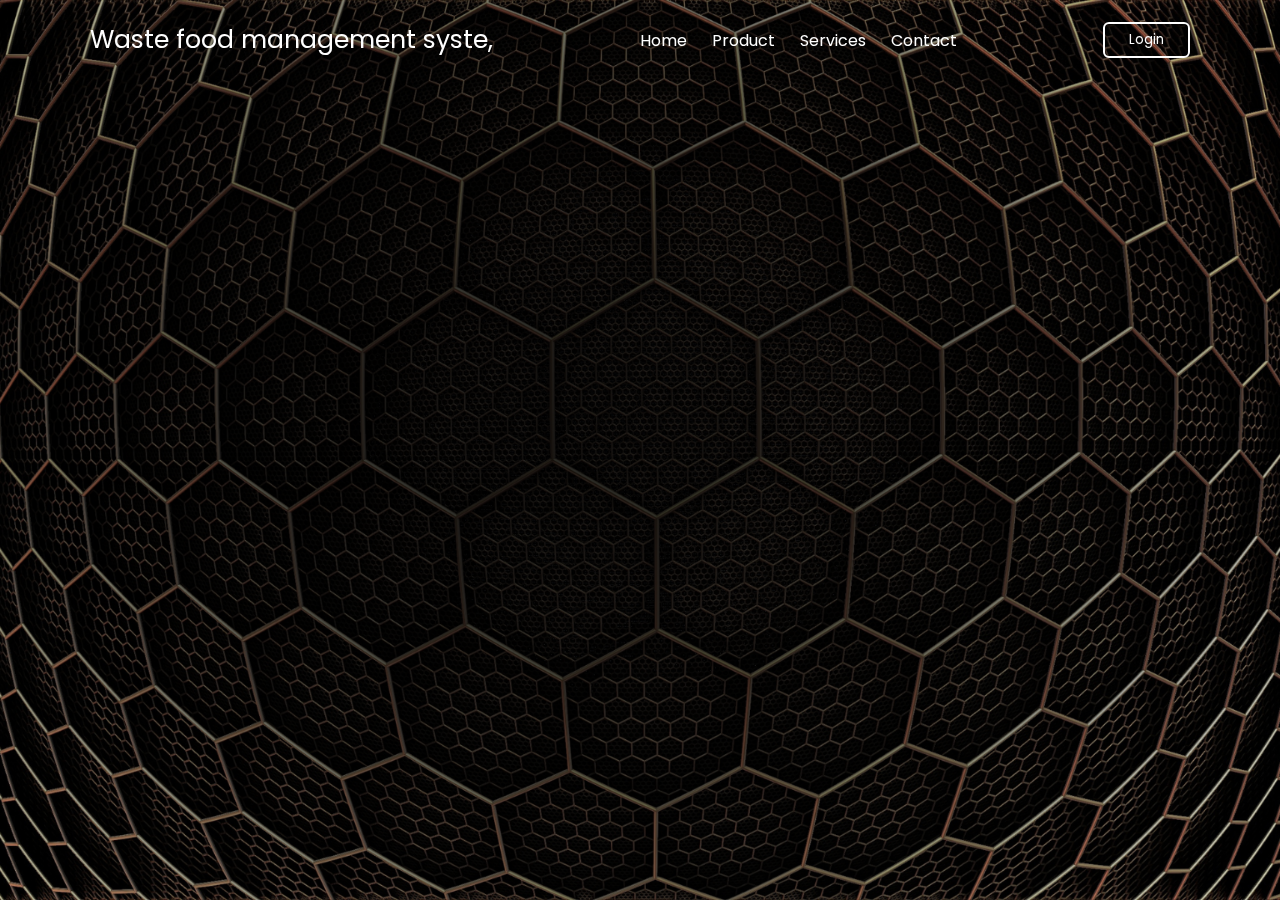
<file: index.html>
<!DOCTYPE html>
<!-- Coding by CodingLab || www.codinglabweb.com -->
<html lang="en">
  <head>
    <meta charset="UTF-8" />
    <meta http-equiv="X-UA-Compatible" content="IE=edge" />
    <meta name="viewport" content="width=device-width, initial-scale=1.0" />
    <title>Website with Login & Registration Form</title>
    <link rel="stylesheet" href="style.css" />
    <!-- Unicons -->
    <link rel="stylesheet" href="https://unicons.iconscout.com/release/v4.0.0/css/line.css" />
  </head>
  <body>
    <!-- Header -->
    <header class="header">
      <nav class="nav">
        <a href="#" class="nav_logo">Waste food management syste,</a>

        <ul class="nav_items">
          <li class="nav_item">
            <a href="#" class="nav_link">Home</a>
            <a href="#" class="nav_link">Product</a>
            <a href="#" class="nav_link">Services</a>
            <a href="#" class="nav_link">Contact</a>
          </li>
        </ul>

        <button class="button" id="form-open">Login</button>
      </nav>
    </header>

    <!-- Home -->
    <section class="home">
      <div class="form_container">
        <i class="uil uil-times form_close"></i>
        <!-- Login From -->
        <div class="form login_form">
          <form action="PhotoFolio/main.html">
            <h2>Login</h2>

            <div class="input_box" >
              <input type="email" placeholder="Enter your email" required />
              <i class="uil uil-envelope-alt email"></i>
            </div>
            <div class="input_box">
              <input type="password" placeholder="Enter your password" required />
              <i class="uil uil-lock password"></i>
              <i class="uil uil-eye-slash pw_hide"></i>
            </div>

            <div class="option_field">
              <span class="checkbox">
                <input type="checkbox" id="check" />
                <label for="check">Remember me</label>
              </span>
              <a href="#" class="forgot_pw">Forgot password?</a>
            </div>

            <button class="button">Login Now</button>

            <div class="login_signup">Don't have an account? <a href="#" id="signup">Signup</a></div>
          </form>
        </div>

        <!-- Signup From -->
        <div class="form signup_form">
          <form action="#">
            <h2>Signup</h2>

            <div class="input_box">
              <input type="email" placeholder="Enter your email" required />
              <i class="uil uil-envelope-alt email"></i>
            </div>
            <div class="input_box">
              <input type="password" placeholder="Create password" required />
              <i class="uil uil-lock password"></i>
              <i class="uil uil-eye-slash pw_hide"></i>
            </div>
            <div class="input_box">
              <input type="password" placeholder="Confirm password" required />
              <i class="uil uil-lock password"></i>
              <i class="uil uil-eye-slash pw_hide"></i>
            </div>

            <button class="button">Signup Now</button>

            <div class="login_signup">Already have an account? <a href="#" id="login">Login</a></div>
          </form>
        </div>
      </div>
    </section>

    <script src="script.js"></script>
  </body>
</html>
</file>
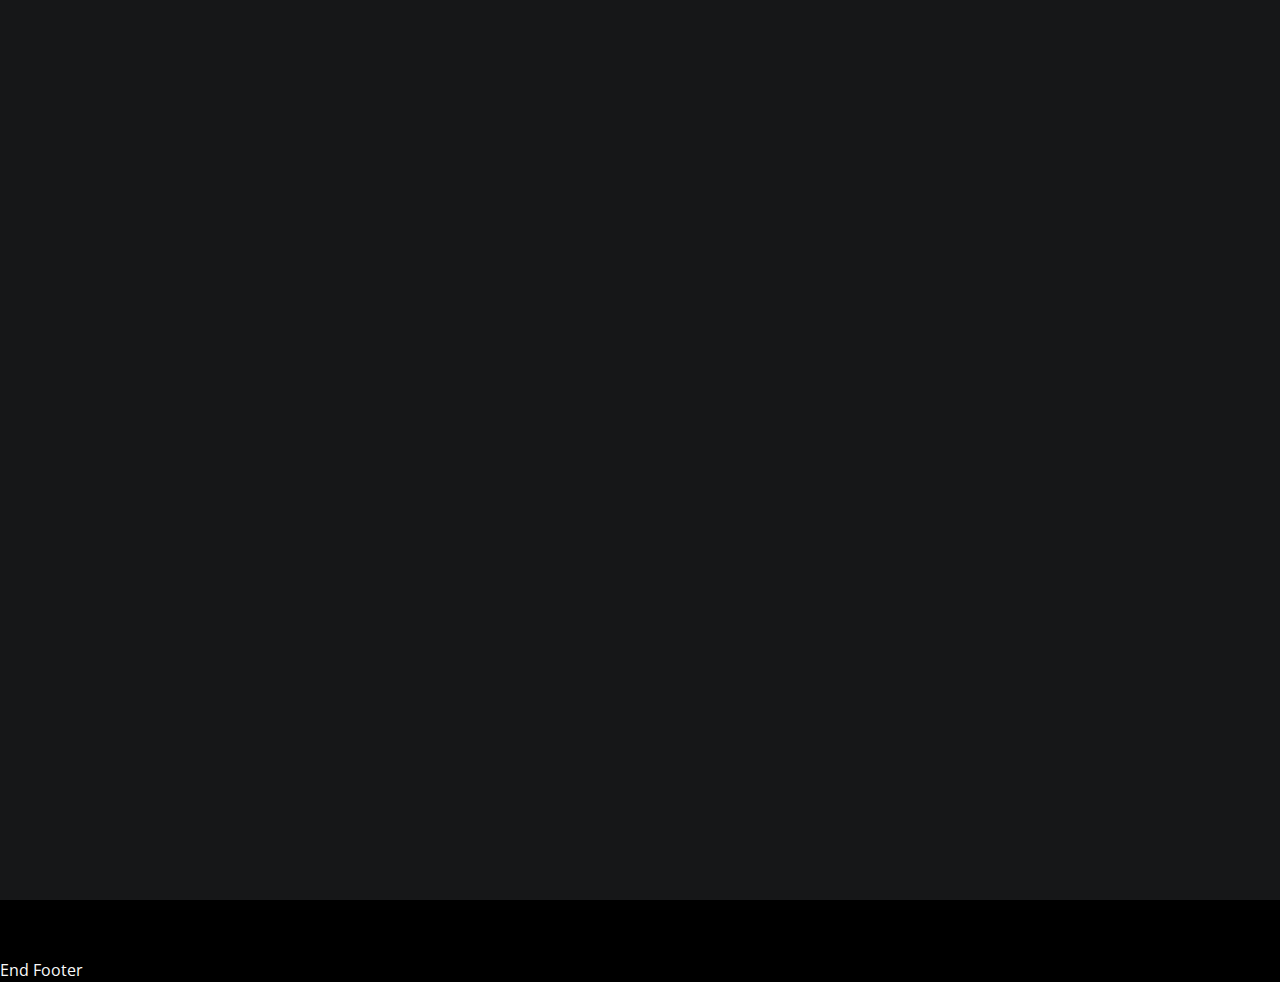
<file: PhotoFolio/contact.html>
<!DOCTYPE html>
<html lang="en">

<head>
  <meta charset="utf-8">
  <meta content="width=device-width, initial-scale=1.0" name="viewport">

  <title>PhotoFolio Bootstrap Template - Contact</title>
  <meta content="" name="description">
  <meta content="" name="keywords">

  <!-- Favicons -->
  <link href="assets/img/favicon.png" rel="icon">
  <link href="assets/img/apple-touch-icon.png" rel="apple-touch-icon">

  <!-- Google Fonts -->
  <link rel="preconnect" href="https://fonts.googleapis.com">
  <link rel="preconnect" href="https://fonts.gstatic.com" crossorigin>
  <link href="https://fonts.googleapis.com/css2?family=Open+Sans:ital,wght@0,300;0,400;0,500;0,600;0,700;1,300;1,400;1,600;1,700&family=Inter:ital,wght@0,300;0,400;0,500;0,600;0,700;1,300;1,400;1,500;1,600;1,700&family=Cardo:ital,wght@0,400;0,700;1,400&display=swap" rel="stylesheet">

  <!-- Vendor CSS Files -->
  <link href="assets/vendor/bootstrap/css/bootstrap.min.css" rel="stylesheet">
  <link href="assets/vendor/bootstrap-icons/bootstrap-icons.css" rel="stylesheet">
  <link href="assets/vendor/swiper/swiper-bundle.min.css" rel="stylesheet">
  <link href="assets/vendor/glightbox/css/glightbox.min.css" rel="stylesheet">
  <link href="assets/vendor/aos/aos.css" rel="stylesheet">

  <!-- Template Main CSS File -->
  <link href="assets/css/main.css" rel="stylesheet">

  <!-- =======================================================
  * Template Name: PhotoFolio
  * Updated: Sep 18 2023 with Bootstrap v5.3.2
  * Template URL: https://bootstrapmade.com/photofolio-bootstrap-photography-website-template/
  * Author: BootstrapMade.com
  * License: https://bootstrapmade.com/license/
  ======================================================== -->
</head>

<body>

  <!-- ======= Header ======= -->
  <header id="header" class="header d-flex align-items-center fixed-top">
    <div class="container-fluid d-flex align-items-center justify-content-between">

      <a href="index1.html" class="logo d-flex align-items-center  me-auto me-lg-0">
        <!-- Uncomment the line below if you also wish to use an image logo -->
        <!-- <img src="assets/img/logo.png" alt=""> -->
        <i class="bi-cup-hot"></i>
        <h1>food waste management</h1>
      </a>

      <nav id="navbar" class="navbar">
        <ul>
          <li><a href="index1.html" class="active">Home</a></li>
          <li><a href="about.html">About</a></li>
          <!-- <li class="dropdown"><a href="#"><span>Gallery</span> <i class="bi bi-chevron-down dropdown-indicator"></i></a>
            <ul>
              <li><a href="gallery.html">Nature</a></li>
              <li><a href="gallery.html">People</a></li>
              <li><a href="gallery.html">Architecture</a></li>
              <li><a href="gallery.html">Animals</a></li>
              <li><a href="gallery.html">Sports</a></li>
              <li><a href="gallery.html">Travel</a></li>
              <li class="dropdown"><a href="#"><span>Sub Menu</span> <i class="bi bi-chevron-down dropdown-indicator"></i></a>
                <ul>
                  <li><a href="#">Sub Menu 1</a></li>
                  <li><a href="#">Sub Menu 2</a></li>
                  <li><a href="#">Sub Menu 3</a></li>
                </ul>
              </li>
            </ul>
          </li> -->
          <li><a href="services.html">How it works ?</a></li>
          <li><a href="contact.html">Donate Now!</a></li>
        </ul>
      </nav><!-- .navbar -->

      <div class="header-social-links">
        <a href="#" class="twitter"><i class="bi bi-twitter"></i></a>
        <a href="#" class="facebook"><i class="bi bi-facebook"></i></a>
        <a href="#" class="instagram"><i class="bi bi-instagram"></i></a>
        <a href="#" class="linkedin"><i class="bi bi-linkedin"></i></i></a>
      </div>
      <i class="mobile-nav-toggle mobile-nav-show bi bi-list"></i>
      <i class="mobile-nav-toggle mobile-nav-hide d-none bi bi-x"></i>

    </div>
  </header><!-- End Header -->

  <main id="main" data-aos="fade" data-aos-delay="1500">

    <!-- ======= End Page Header ======= -->
    <div class="page-header d-flex align-items-center">
      <div class="container position-relative">
        <div class="row d-flex justify-content-center">
          <div class="col-lg-6 text-center" ">
            <!-- <h2>Donation Form</h2> -->
            <h2 style="display:inline; color:rgb(118, 4, 50);">DONATION</h2><h2 style="display:inline"> FORM</h2>
            <br><br>
            <p>Your generosity can make a world of difference. By contributing to our cause, you are not just making a donation; you are providing sustenance, hope, and a chance for a better tomorrow. Your support fuels our mission to combat food waste, alleviate hunger, and build resilient communities. Every contribution, no matter the size, brings us one step closer to a world where everyone has access to an ample supply of nutritious food. Join us in making a lasting impact—your donation is a lifeline for those in need. Together, we can create a future where hunger is a thing of the past, and abundance is shared by all. Thank you for being a vital part of this journey towards a more nourished and equitable world.</p>

          </div>
        </div>
      </div>
    </div><!-- End Page Header -->

    <!-- ======= Contact Section ======= -->
    <section id="contact" class="contact">
      <div class="container">

        <div class="row gy-4 justify-content-center">
    </div>

        <div class="row justify-content-center mt-4">

          <div class="col-lg-9">
            <form action="forms/contact.php" method="post" role="form" class="php-email-form">
              <div class="row">
                <div class="col-md-6 form-group">
                  <input type="text" name="name" class="form-control" id="name" placeholder="Your Name" required>
                </div>
                <div class="col-md-6 form-group mt-3 mt-md-0">
                  <input type="number" class="form-control" name="number" id="email" placeholder="Your Mobile Number" required>
                </div>
              </div>
              <div class="form-group mt-3">
                <input type="text" class="form-control" name="subject" id="subject" placeholder="Type of food item" required>
              </div>
              <div class="form-group mt-3">
                <input type="text" class="form-control" name="subject" id="subject" placeholder="Quantity" required>
              </div>
              <div class="form-group mt-3">
                <input type="text" class="form-control" name="subject" id="subject" placeholder="Address" required>

                <!-- <textarea class="form-control" name="message" rows="5" placeholder="Message" required></textarea> -->
              </div>
              <div class="my-3">
                <div class="loading">Loading</div>
                <div class="error-message"></div>
                <div class="sent-message">Your message has been sent. Thank you!</div>
              </div>
              <div class="text-center"><button type="submit">Send Message</button></div>
            </form>
          </div><!-- End Contact Form -->

        </div>

      </div>
    </section><!-- End Contact Section -->

  </main><!-- End #main -->

  <!-- ======= Footer ======= -->
  <footer id="footer" class="footer">
    <div class="container">
      
  </footer>End Footer

  <a href="#" class="scroll-top d-flex align-items-center justify-content-center"><i class="bi bi-arrow-up-short"></i></a>

  <div id="preloader">
    <div class="line"></div>
  </div>

  <!-- Vendor JS Files -->
  <script src="assets/vendor/bootstrap/js/bootstrap.bundle.min.js"></script>
  <script src="assets/vendor/swiper/swiper-bundle.min.js"></script>
  <script src="assets/vendor/glightbox/js/glightbox.min.js"></script>
  <script src="assets/vendor/aos/aos.js"></script>
  <script src="assets/vendor/php-email-form/validate.js"></script>

  <!-- Template Main JS File -->
  <script src="assets/js/main.js"></script>

</body>

</html>
</file>
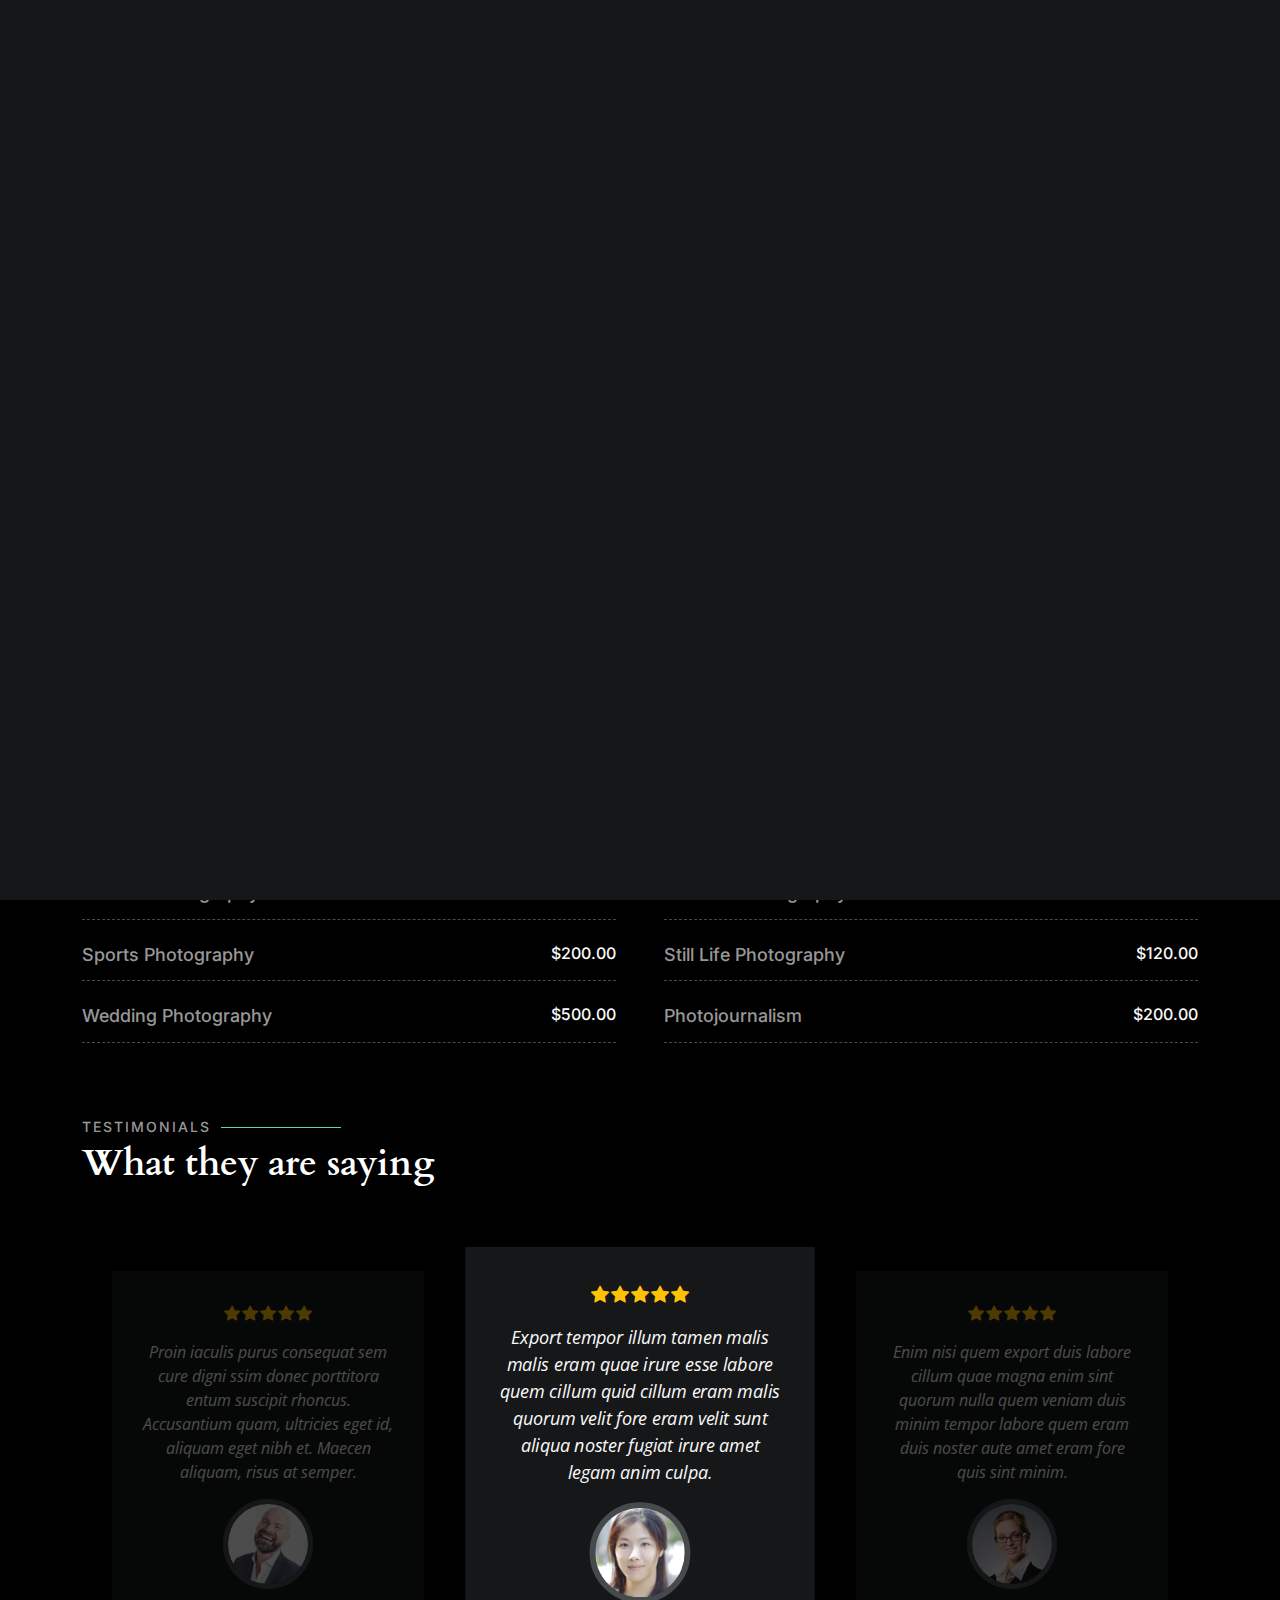
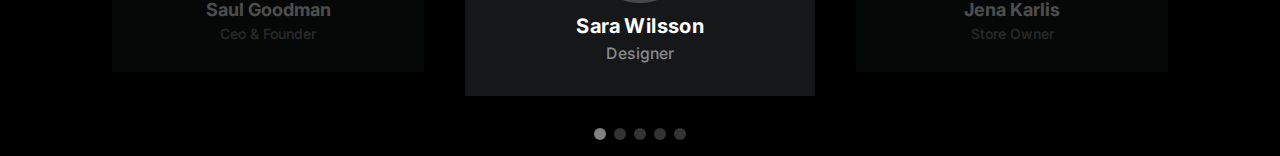
<file: PhotoFolio/services.html>
<!DOCTYPE html>
<html lang="en">

<head>
  <meta charset="utf-8">
  <meta content="width=device-width, initial-scale=1.0" name="viewport">

  <title>PhotoFolio Bootstrap Template - Services</title>
  <meta content="" name="description">
  <meta content="" name="keywords">

  <!-- Favicons -->
  <link href="assets/img/favicon.png" rel="icon">
  <link href="assets/img/apple-touch-icon.png" rel="apple-touch-icon">

  <!-- Google Fonts -->
  <link rel="preconnect" href="https://fonts.googleapis.com">
  <link rel="preconnect" href="https://fonts.gstatic.com" crossorigin>
  <link href="https://fonts.googleapis.com/css2?family=Open+Sans:ital,wght@0,300;0,400;0,500;0,600;0,700;1,300;1,400;1,600;1,700&family=Inter:ital,wght@0,300;0,400;0,500;0,600;0,700;1,300;1,400;1,500;1,600;1,700&family=Cardo:ital,wght@0,400;0,700;1,400&display=swap" rel="stylesheet">

  <!-- Vendor CSS Files -->
  <link href="assets/vendor/bootstrap/css/bootstrap.min.css" rel="stylesheet">
  <link href="assets/vendor/bootstrap-icons/bootstrap-icons.css" rel="stylesheet">
  <link href="assets/vendor/swiper/swiper-bundle.min.css" rel="stylesheet">
  <link href="assets/vendor/glightbox/css/glightbox.min.css" rel="stylesheet">
  <link href="assets/vendor/aos/aos.css" rel="stylesheet">

  <!-- Template Main CSS File -->
  <link href="assets/css/main.css" rel="stylesheet">

  <!-- =======================================================
  * Template Name: PhotoFolio
  * Updated: Sep 18 2023 with Bootstrap v5.3.2
  * Template URL: https://bootstrapmade.com/photofolio-bootstrap-photography-website-template/
  * Author: BootstrapMade.com
  * License: https://bootstrapmade.com/license/
  ======================================================== -->
</head>

<body>

  <!-- ======= Header ======= -->
  <header id="header" class="header d-flex align-items-center fixed-top">
    <div class="container-fluid d-flex align-items-center justify-content-between">

      <a href="index.html" class="logo d-flex align-items-center  me-auto me-lg-0">
        <!-- Uncomment the line below if you also wish to use an image logo -->
        <!-- <img src="assets/img/logo.png" alt=""> -->
        <i class="bi-cup-hot"></i>
        <h1>PhotoFolio</h1>
      </a>

      <nav id="navbar" class="navbar">
        <ul>
          <li><a href="index1.html" class="active">Home</a></li>
          <li><a href="about.html">About</a></li>
          <!-- <li class="dropdown"><a href="#"><span>Gallery</span> <i class="bi bi-chevron-down dropdown-indicator"></i></a>
            <ul>
              <li><a href="gallery.html">Nature</a></li>
              <li><a href="gallery.html">People</a></li>
              <li><a href="gallery.html">Architecture</a></li>
              <li><a href="gallery.html">Animals</a></li>
              <li><a href="gallery.html">Sports</a></li>
              <li><a href="gallery.html">Travel</a></li>
              <li class="dropdown"><a href="#"><span>Sub Menu</span> <i class="bi bi-chevron-down dropdown-indicator"></i></a>
                <ul>
                  <li><a href="#">Sub Menu 1</a></li>
                  <li><a href="#">Sub Menu 2</a></li>
                  <li><a href="#">Sub Menu 3</a></li>
                </ul>
              </li>
            </ul>
          </li> -->
          <li><a href="services.html">How it works</a></li>
          <li><a href="contact.html">Donate Now!</a></li>
        </ul>
      </nav><!-- .navbar -->

      <div class="header-social-links">
        <a href="#" class="twitter"><i class="bi bi-twitter"></i></a>
        <a href="#" class="facebook"><i class="bi bi-facebook"></i></a>
        <a href="#" class="instagram"><i class="bi bi-instagram"></i></a>
        <a href="#" class="linkedin"><i class="bi bi-linkedin"></i></i></a>
      </div>
      <i class="mobile-nav-toggle mobile-nav-show bi bi-list"></i>
      <i class="mobile-nav-toggle mobile-nav-hide d-none bi bi-x"></i>

    </div>
  </header><!-- End Header -->

  <main id="main" data-aos="fade" data-aos-delay="1500">

    <!-- ======= End Page Header ======= -->
    <div class="page-header d-flex align-items-center">
      <div class="container position-relative">
        <div class="row d-flex justify-content-center">
          <div class="col-lg-6 text-center">
            <h2>How It Works</h2>
            <p>Odio et unde deleniti. Deserunt numquam exercitationem. Officiis quo odio sint voluptas consequatur ut a odio voluptatem. Sit dolorum debitis veritatis natus dolores. Quasi ratione sint. Sit quaerat ipsum dolorem.</p>

            <a class="cta-btn" href="contact.html">Available for hire</a>

          </div>
        </div>
      </div>
    </div><!-- End Page Header -->

    <!-- ======= Services Section ======= -->
    <section id="services" class="services">
      <div class="container">

        <div class="row gy-4">

          <div class="col-xl-3 col-md-6 d-flex">
            <div class="service-item position-relative">
              <i class="bi bi-activity"></i>
              <h4><a href="" class="stretched-link">Lorem Ipsum</a></h4>
              <p>Voluptatum deleniti atque corrupti quos dolores et quas molestias excepturi</p>
            </div>
          </div><!-- End Service Item -->

          <div class="col-xl-3 col-md-6 d-flex">
            <div class="service-item position-relative">
              <i class="bi bi-bounding-box-circles"></i>
              <h4><a href="" class="stretched-link">Sed ut perspici</a></h4>
              <p>Duis aute irure dolor in reprehenderit in voluptate velit esse cillum dolore</p>
            </div>
          </div><!-- End Service Item -->

          <div class="col-xl-3 col-md-6 d-flex">
            <div class="service-item position-relative">
              <i class="bi bi-calendar4-week"></i>
              <h4><a href="" class="stretched-link">Magni Dolores</a></h4>
              <p>Excepteur sint occaecat cupidatat non proident, sunt in culpa qui officia</p>
            </div>
          </div><!-- End Service Item -->

          <div class="col-xl-3 col-md-6 d-flex">
            <div class="service-item position-relative">
              <i class="bi bi-broadcast"></i>
              <h4><a href="" class="stretched-link">Nemo Enim</a></h4>
              <p>At vero eos et accusamus et iusto odio dignissimos ducimus qui blanditiis</p>
            </div>
          </div><!-- End Service Item -->

        </div>

      </div>
    </section><!-- End Services Section -->

    <!-- ======= Pricing Section ======= -->
    <section id="pricing" class="pricing">
      <div class="container">

        <div class="section-header">
          <h2>Prices</h2>
          <p>Check my adorable pricing</p>
        </div>

        <div class="row gy-4 gx-lg-5">

          <div class="col-lg-6">
            <div class="pricing-item d-flex justify-content-between">
              <h3>Portrait Photography</h3>
              <h4>$160.00</h4>
            </div>
          </div><!-- End Pricing Item -->

          <div class="col-lg-6">
            <div class="pricing-item d-flex justify-content-between">
              <h3>Fashion Photography</h3>
              <h4>$300.00</h4>
            </div>
          </div><!-- End Pricing Item -->

          <div class="col-lg-6">
            <div class="pricing-item d-flex justify-content-between">
              <h3>Sports Photography</h3>
              <h4>$200.00</h4>
            </div>
          </div><!-- End Pricing Item -->

          <div class="col-lg-6">
            <div class="pricing-item d-flex justify-content-between">
              <h3>Still Life Photography</h3>
              <h4>$120.00</h4>
            </div>
          </div><!-- End Pricing Item -->

          <div class="col-lg-6">
            <div class="pricing-item d-flex justify-content-between">
              <h3>Wedding Photography</h3>
              <h4>$500.00</h4>
            </div>
          </div><!-- End Pricing Item -->

          <div class="col-lg-6">
            <div class="pricing-item d-flex justify-content-between">
              <h3>Photojournalism</h3>
              <h4>$200.00</h4>
            </div>
          </div><!-- End Pricing Item -->

        </div>
    </section><!-- End Pricing Section -->

    <!-- ======= Testimonials Section ======= -->
    <section id="testimonials" class="testimonials">
      <div class="container">

        <div class="section-header">
          <h2>Testimonials</h2>
          <p>What they are saying</p>
        </div>

        <div class="slides-3 swiper">
          <div class="swiper-wrapper">

            <div class="swiper-slide">
              <div class="testimonial-item">
                <div class="stars">
                  <i class="bi bi-star-fill"></i><i class="bi bi-star-fill"></i><i class="bi bi-star-fill"></i><i class="bi bi-star-fill"></i><i class="bi bi-star-fill"></i>
                </div>
                <p>
                  Proin iaculis purus consequat sem cure digni ssim donec porttitora entum suscipit rhoncus. Accusantium quam, ultricies eget id, aliquam eget nibh et. Maecen aliquam, risus at semper.
                </p>
                <div class="profile mt-auto">
                  <img src="assets/img/testimonials/testimonials-1.jpg" class="testimonial-img" alt="">
                  <h3>Saul Goodman</h3>
                  <h4>Ceo &amp; Founder</h4>
                </div>
              </div>
            </div><!-- End testimonial item -->

            <div class="swiper-slide">
              <div class="testimonial-item">
                <div class="stars">
                  <i class="bi bi-star-fill"></i><i class="bi bi-star-fill"></i><i class="bi bi-star-fill"></i><i class="bi bi-star-fill"></i><i class="bi bi-star-fill"></i>
                </div>
                <p>
                  Export tempor illum tamen malis malis eram quae irure esse labore quem cillum quid cillum eram malis quorum velit fore eram velit sunt aliqua noster fugiat irure amet legam anim culpa.
                </p>
                <div class="profile mt-auto">
                  <img src="assets/img/testimonials/testimonials-2.jpg" class="testimonial-img" alt="">
                  <h3>Sara Wilsson</h3>
                  <h4>Designer</h4>
                </div>
              </div>
            </div><!-- End testimonial item -->

            <div class="swiper-slide">
              <div class="testimonial-item">
                <div class="stars">
                  <i class="bi bi-star-fill"></i><i class="bi bi-star-fill"></i><i class="bi bi-star-fill"></i><i class="bi bi-star-fill"></i><i class="bi bi-star-fill"></i>
                </div>
                <p>
                  Enim nisi quem export duis labore cillum quae magna enim sint quorum nulla quem veniam duis minim tempor labore quem eram duis noster aute amet eram fore quis sint minim.
                </p>
                <div class="profile mt-auto">
                  <img src="assets/img/testimonials/testimonials-3.jpg" class="testimonial-img" alt="">
                  <h3>Jena Karlis</h3>
                  <h4>Store Owner</h4>
                </div>
              </div>
            </div><!-- End testimonial item -->

            <div class="swiper-slide">
              <div class="testimonial-item">
                <div class="stars">
                  <i class="bi bi-star-fill"></i><i class="bi bi-star-fill"></i><i class="bi bi-star-fill"></i><i class="bi bi-star-fill"></i><i class="bi bi-star-fill"></i>
                </div>
                <p>
                  Fugiat enim eram quae cillum dolore dolor amet nulla culpa multos export minim fugiat minim velit minim dolor enim duis veniam ipsum anim magna sunt elit fore quem dolore labore illum veniam.
                </p>
                <div class="profile mt-auto">
                  <img src="assets/img/testimonials/testimonials-4.jpg" class="testimonial-img" alt="">
                  <h3>Matt Brandon</h3>
                  <h4>Freelancer</h4>
                </div>
              </div>
            </div><!-- End testimonial item -->

            <div class="swiper-slide">
              <div class="testimonial-item">
                <div class="stars">
                  <i class="bi bi-star-fill"></i><i class="bi bi-star-fill"></i><i class="bi bi-star-fill"></i><i class="bi bi-star-fill"></i><i class="bi bi-star-fill"></i>
                </div>
                <p>
                  Quis quorum aliqua sint quem legam fore sunt eram irure aliqua veniam tempor noster veniam enim culpa labore duis sunt culpa nulla illum cillum fugiat legam esse veniam culpa fore nisi cillum quid.
                </p>
                <div class="profile mt-auto">
                  <img src="assets/img/testimonials/testimonials-5.jpg" class="testimonial-img" alt="">
                  <h3>John Larson</h3>
                  <h4>Entrepreneur</h4>
                </div>
              </div>
            </div><!-- End testimonial item -->

          </div>
          <div class="swiper-pagination"></div>
        </div>

      </div>
    </section><!-- End Testimonials Section -->

  </main><!-- End #main -->

  <!-- ======= Footer ======= -->
  <!-- <footer id="footer" class="footer">
    
  </footer>End Footer -->

  <a href="#" class="scroll-top d-flex align-items-center justify-content-center"><i class="bi bi-arrow-up-short"></i></a>

  <div id="preloader">
    <div class="line"></div>
  </div>

  <!-- Vendor JS Files -->
  <script src="assets/vendor/bootstrap/js/bootstrap.bundle.min.js"></script>
  <script src="assets/vendor/swiper/swiper-bundle.min.js"></script>
  <script src="assets/vendor/glightbox/js/glightbox.min.js"></script>
  <script src="assets/vendor/aos/aos.js"></script>
  <script src="assets/vendor/php-email-form/validate.js"></script>

  <!-- Template Main JS File -->
  <script src="assets/js/main.js"></script>

</body>

</html>
</file>
<file: style.css>
/* Import Google font - Poppins */
@import url("https://fonts.googleapis.com/css2?family=Poppins:wght@200;300;400;500;600;700&display=swap");
* {
  margin: 0;
  padding: 0;
  box-sizing: border-box;
  font-family: "Poppins", sans-serif;
}
a {
  text-decoration: none;
}
.header {
  position: fixed;
  height: 80px;
  width: 100%;
  z-index: 100;
  padding: 0 20px;
}
.nav {
  max-width: 1100px;
  width: 100%;
  margin: 0 auto;
}
.nav,
.nav_item {
  display: flex;
  height: 100%;
  align-items: center;
  justify-content: space-between;
}
.nav_logo,
.nav_link,
.button {
  color: #fff;
}
.nav_logo {
  font-size: 25px;
}
.nav_item {
  column-gap: 25px;
}
.nav_link:hover {
  color: #d9d9d9;
}
.button {
  padding: 6px 24px;
  border: 2px solid #fff;
  background: transparent;
  border-radius: 6px;
  cursor: pointer;
}
.button:active {
  transform: scale(0.98);
}

/* Home */
.home {
  position: relative;
  height: 100vh;
  width: 100%;
  background-image: url("Untitled design (3).png");
  background-size: cover;
  background-position: center;
}
.home::before {
  content: "";
  position: absolute;
  height: 100%;
  width: 100%;
  background-color: rgba(0, 0, 0, 0.6);
  z-index: 100;
  opacity: 0;
  pointer-events: none;
  transition: all 0.5s ease-out;
}
.home.show::before {
  opacity: 1;
  pointer-events: auto;
}
/* From */
.form_container {
  position: fixed;
  max-width: 320px;
  width: 100%;
  top: 50%;
  left: 50%;
  transform: translate(-50%, -50%) scale(1.2);
  z-index: 101;
  background: #fff;
  padding: 25px;
  border-radius: 12px;
  box-shadow: rgba(0, 0, 0, 0.1);
  opacity: 0;
  pointer-events: none;
  transition: all 0.4s ease-out;
}
.home.show .form_container {
  opacity: 1;
  pointer-events: auto;
  transform: translate(-50%, -50%) scale(1);
}
.signup_form {
  display: none;
}
.form_container.active .signup_form {
  display: block;
}
.form_container.active .login_form {
  display: none;
}
.form_close {
  position: absolute;
  top: 10px;
  right: 20px;
  color: #0b0217;
  font-size: 22px;
  opacity: 0.7;
  cursor: pointer;
}
.form_container h2 {
  font-size: 22px;
  color: #0b0217;
  text-align: center;
}
.input_box {
  position: relative;
  margin-top: 30px;
  width: 100%;
  height: 40px;
}
.input_box input {
  height: 100%;
  width: 100%;
  border: none;
  outline: none;
  padding: 0 30px;
  color: #333;
  transition: all 0.2s ease;
  border-bottom: 1.5px solid #aaaaaa;
}
.input_box input:focus {
  border-color: #7d2ae8;
}
.input_box i {
  position: absolute;
  top: 50%;
  transform: translateY(-50%);
  font-size: 20px;
  color: #707070;
}
.input_box i.email,
.input_box i.password {
  left: 0;
}
.input_box input:focus ~ i.email,
.input_box input:focus ~ i.password {
  color: #7d2ae8;
}
.input_box i.pw_hide {
  right: 0;
  font-size: 18px;
  cursor: pointer;
}
.option_field {
  margin-top: 14px;
  display: flex;
  align-items: center;
  justify-content: space-between;
}
.form_container a {
  color: #7d2ae8;
  font-size: 12px;
}
.form_container a:hover {
  text-decoration: underline;
}
.checkbox {
  display: flex;
  column-gap: 8px;
  white-space: nowrap;
}
.checkbox input {
  accent-color: #7d2ae8;
}
.checkbox label {
  font-size: 12px;
  cursor: pointer;
  user-select: none;
  color: #0b0217;
}
.form_container .button {
  background: #7d2ae8;
  margin-top: 30px;
  width: 100%;
  padding: 10px 0;
  border-radius: 10px;
}
.login_signup {
  font-size: 12px;
  text-align: center;
  margin-top: 15px;
}
</file>
<file: PhotoFolio/assets/css/main.css>
/**
* Template Name: PhotoFolio
* Updated: Sep 18 2023 with Bootstrap v5.3.2
* Template URL: https://bootstrapmade.com/photofolio-bootstrap-photography-website-template/
* Author: BootstrapMade.com
* License: https://bootstrapmade.com/license/
*/

/*--------------------------------------------------------------
# Set main reusable colors and fonts using CSS variables
# Learn more about CSS variables at https://developer.mozilla.org/en-US/docs/Web/CSS/Using_CSS_custom_properties
--------------------------------------------------------------*/
/* Fonts */
:root {
  --font-default: "Open Sans", system-ui, -apple-system, "Segoe UI", Roboto, "Helvetica Neue", Arial, "Noto Sans", "Liberation Sans", sans-serif, "Apple Color Emoji", "Segoe UI Emoji", "Segoe UI Symbol", "Noto Color Emoji";
  --font-primary: "Inter", sans-serif;
  --font-secondary: "Cardo", sans-serif;
}

/* Colors */
:root {
  --color-default: #fafafa;
  --color-primary: #27a776;
  --color-secondary: #161718;
}

/* Smooth scroll behavior */
:root {
  scroll-behavior: smooth;
}

/*--------------------------------------------------------------
# General
--------------------------------------------------------------*/
body {
  font-family: var(--font-default);
  color: var(--color-default);
  background-color: #000;
}

a {
  color: var(--color-primary);
  text-decoration: none;
}

a:hover {
  color: #32cf93;
  text-decoration: none;
}

h1,
h2,
h3,
h4,
h5,
h6 {
  font-family: var(--font-primary);
}

/*--------------------------------------------------------------
# Sections & Section Header
--------------------------------------------------------------*/
.section-header {
  padding-bottom: 40px;
}

.section-header h2 {
  font-size: 14px;
  font-weight: 500;
  padding: 0;
  line-height: 1px;
  margin: 0 0 5px 0;
  letter-spacing: 2px;
  text-transform: uppercase;
  color: rgba(255, 255, 255, 0.6);
  font-family: var(--font-primary);
}

.section-header h2::after {
  content: "";
  width: 120px;
  height: 1px;
  display: inline-block;
  background: #5bd9a9;
  margin: 4px 10px;
}

.section-header p {
  margin: 0;
  margin: 0;
  font-size: 36px;
  font-weight: 700;
  font-family: var(--font-secondary);
  color: #fff;
}

/*--------------------------------------------------------------
# Page Header
--------------------------------------------------------------*/
.page-header {
  padding: 120px 0 60px 0;
  min-height: 30vh;
  position: relative;
}

.page-header h2 {
  font-size: 56px;
  font-weight: 500;
  color: #fff;
  font-family: var(--font-secondary);
}

@media (max-width: 768px) {
  .page-header h2 {
    font-size: 36px;
  }
}

.page-header p {
  color: rgba(255, 255, 255, 0.8);
}

.page-header .cta-btn {
  font-family: var(--font-primary);
  font-weight: 400;
  font-size: 14px;
  display: inline-block;
  padding: 12px 40px;
  border-radius: 4px;
  letter-spacing: 1px;
  text-transform: uppercase;
  transition: 0.3s;
  color: #fff;
  background: var(--color-primary);
}

.page-header .cta-btn:hover {
  background: #2cbc85;
}

/*--------------------------------------------------------------
# Scroll top button
--------------------------------------------------------------*/
.scroll-top {
  position: fixed;
  visibility: hidden;
  opacity: 0;
  right: 15px;
  bottom: -15px;
  z-index: 99999;
  background: var(--color-primary);
  width: 44px;
  height: 44px;
  border-radius: 50px;
  transition: all 0.4s;
}

.scroll-top i {
  font-size: 24px;
  color: #fff;
  line-height: 0;
}

.scroll-top:hover {
  background: rgba(39, 167, 118, 0.8);
  color: #fff;
}

.scroll-top.active {
  visibility: visible;
  opacity: 1;
  bottom: 15px;
}

/*--------------------------------------------------------------
# Preloader
--------------------------------------------------------------*/
#preloader {
  display: flex;
  position: fixed;
  inset: 0;
  width: 100%;
  height: 100vh;
  z-index: 99999;
}

#preloader:before,
#preloader:after {
  content: "";
  background-color: var(--color-secondary);
  position: absolute;
  inset: 0;
  width: 50%;
  height: 100%;
  transition: all 0.3s ease 0s;
  z-index: -1;
}

#preloader:after {
  left: auto;
  right: 0;
}

#preloader .line {
  position: relative;
  overflow: hidden;
  margin: auto;
  width: 1px;
  height: 280px;
  transition: all 0.8s ease 0s;
}

#preloader .line:before {
  content: "";
  position: absolute;
  background-color: #fff;
  left: 0;
  top: 50%;
  width: 1px;
  height: 0%;
  transform: translateY(-50%);
  animation: lineincrease 1000ms ease-in-out 0s forwards;
}

#preloader .line:after {
  content: "";
  position: absolute;
  background-color: #999;
  left: 0;
  top: 0;
  width: 1px;
  height: 100%;
  transform: translateY(-100%);
  animation: linemove 1200ms linear 0s infinite;
  animation-delay: 2000ms;
}

#preloader.loaded .line {
  opacity: 0;
  height: 100% !important;
}

#preloader.loaded .line:after {
  opacity: 0;
}

#preloader.loaded:before,
#preloader.loaded:after {
  animation: preloaderfinish 300ms ease-in-out 500ms forwards;
}

@keyframes lineincrease {
  0% {
    height: 0%;
  }

  100% {
    height: 100%;
  }
}

@keyframes linemove {
  0% {
    transform: translateY(200%);
  }

  100% {
    transform: translateY(-100%);
  }
}

@keyframes preloaderfinish {
  0% {
    width: 5 0%;
  }

  100% {
    width: 0%;
  }
}

/*--------------------------------------------------------------
# Header
--------------------------------------------------------------*/
.header {
  transition: all 0.5s;
  z-index: 997;
  padding: 30px 0;
  background-color: #000;
}

.header .logo {
  transition: 0.3s;
}

.header .logo img {
  max-height: 40px;
  margin-right: 8px;
}

.header .logo h1 {
  font-size: 32px;
  margin: 0;
  font-weight: 400;
  color: #fff;
  font-family: var(--font-secondary);
}

.header .logo i {
  font-size: 32px;
  margin-right: 8px;
  line-height: 0;
}

@media (max-width: 575px) {
  .header .logo h1 {
    font-size: 26px;
  }

  .header .logo i {
    font-size: 24px;
  }
}

.header .header-social-links {
  padding-right: 15px;
}

.header .header-social-links a {
  color: rgba(255, 255, 255, 0.5);
  padding-left: 15px;
  display: inline-block;
  line-height: 0px;
  transition: 0.3s;
  font-size: 16px;
}

.header .header-social-links a:hover {
  color: #fff;
}

@media (max-width: 575px) {
  .header .header-social-links a {
    padding-left: 5px;
  }
}

/*--------------------------------------------------------------
# Desktop Navigation
--------------------------------------------------------------*/
@media (min-width: 1280px) {
  .navbar {
    padding: 0;
  }

  .navbar ul {
    margin: 0;
    padding: 0;
    display: flex;
    list-style: none;
    align-items: center;
  }

  .navbar li {
    position: relative;
  }

  .navbar a,
  .navbar a:focus {
    display: flex;
    align-items: center;
    justify-content: space-between;
    padding: 10px 0 10px 30px;
    font-family: var(--font-primary);
    text-transform: uppercase;
    letter-spacing: 1px;
    font-size: 13px;
    font-weight: 400;
    color: rgba(255, 255, 255, 0.5);
    white-space: nowrap;
    transition: 0.3s;
  }

  .navbar a i,
  .navbar a:focus i {
    font-size: 12px;
    line-height: 0;
    margin-left: 5px;
  }

  .navbar a:hover,
  .navbar .active,
  .navbar .active:focus,
  .navbar li:hover>a {
    color: #fff;
  }

  .navbar .dropdown ul {
    display: block;
    position: absolute;
    left: 14px;
    top: calc(100% + 30px);
    margin: 0;
    padding: 10px 0;
    z-index: 99;
    opacity: 0;
    visibility: hidden;
    background: var(--color-secondary);
    transition: 0.3s;
    border-radius: 4px;
  }

  .navbar .dropdown ul li {
    min-width: 200px;
  }

  .navbar .dropdown ul a {
    padding: 10px 20px;
    font-size: 15px;
    text-transform: none;
    font-weight: 400;
  }

  .navbar .dropdown ul a i {
    font-size: 12px;
  }

  .navbar .dropdown ul a:hover,
  .navbar .dropdown ul .active:hover,
  .navbar .dropdown ul li:hover>a {
    color: #fff;
  }

  .navbar .dropdown:hover>ul {
    opacity: 1;
    top: 100%;
    visibility: visible;
  }

  .navbar .dropdown .dropdown ul {
    top: 0;
    left: calc(100% - 30px);
    visibility: hidden;
  }

  .navbar .dropdown .dropdown:hover>ul {
    opacity: 1;
    top: 0;
    left: 100%;
    visibility: visible;
  }
}

@media (min-width: 1280px) and (max-width: 1366px) {
  .navbar .dropdown .dropdown ul {
    left: -90%;
  }

  .navbar .dropdown .dropdown:hover>ul {
    left: -100%;
  }
}

@media (min-width: 1280px) {

  .mobile-nav-show,
  .mobile-nav-hide {
    display: none;
  }
}

/*--------------------------------------------------------------
# Mobile Navigation
--------------------------------------------------------------*/
@media (max-width: 1279px) {
  .navbar {
    position: fixed;
    top: 0;
    right: -100%;
    width: 100%;
    max-width: 400px;
    bottom: 0;
    transition: 0.3s;
    z-index: 9997;
  }

  .navbar ul {
    position: absolute;
    inset: 0;
    padding: 50px 0 10px 0;
    margin: 0;
    background: rgba(0, 0, 0, 0.9);
    overflow-y: auto;
    transition: 0.3s;
    z-index: 9998;
  }

  .navbar a,
  .navbar a:focus {
    display: flex;
    align-items: center;
    justify-content: space-between;
    padding: 10px 20px;
    font-family: var(--font-primary);
    font-size: 13px;
    text-transform: uppercase;
    font-weight: 400;
    color: rgba(255, 255, 255, 0.5);
    letter-spacing: 1px;
    white-space: nowrap;
    transition: 0.3s;
  }

  .navbar a i,
  .navbar a:focus i {
    font-size: 12px;
    line-height: 0;
    margin-left: 5px;
  }

  .navbar a:hover,
  .navbar .active,
  .navbar .active:focus,
  .navbar li:hover>a {
    color: #fff;
  }

  .navbar .dropdown ul,
  .navbar .dropdown .dropdown ul {
    position: static;
    display: none;
    padding: 10px 0;
    margin: 10px 20px;
    transition: all 0.5s ease-in-out;
    border: 1px solid black;
  }

  .navbar .dropdown>.dropdown-active,
  .navbar .dropdown .dropdown>.dropdown-active {
    display: block;
  }

  .mobile-nav-show {
    color: #fff;
    font-size: 28px;
    cursor: pointer;
    line-height: 0;
    transition: 0.5s;
    z-index: 9999;
    margin: 0 10px 0 10px;
  }

  .mobile-nav-hide {
    color: #fff;
    font-size: 32px;
    cursor: pointer;
    line-height: 0;
    transition: 0.5s;
    position: fixed;
    right: 20px;
    top: 20px;
    z-index: 9999;
  }

  .mobile-nav-active {
    overflow: hidden;
  }

  .mobile-nav-active .navbar {
    right: 0;
  }

  .mobile-nav-active .navbar:before {
    content: "";
    position: fixed;
    inset: 0;
    background: rgba(22, 23, 24, 0.8);
    z-index: 9996;
  }
}

/*--------------------------------------------------------------
# About Section
--------------------------------------------------------------*/
.about .content h2 {
  font-weight: 700;
  font-size: 24px;
  color: var(--color-primary);
}

.about .content ul {
  list-style: none;
  padding: 0;
}

.about .content ul li {
  margin-bottom: 20px;
  display: flex;
  align-items: center;
}

.about .content ul strong {
  margin-right: 10px;
}

.about .content ul i {
  font-size: 16px;
  margin-right: 5px;
  color: var(--color-primary);
  line-height: 0;
}

/*--------------------------------------------------------------
# Testimonials Section
--------------------------------------------------------------*/
.testimonials {
  margin-top: 80px;
}

.testimonials .testimonial-item {
  box-sizing: content-box;
  padding: 30px;
  margin: 40px 30px;
  background: var(--color-secondary);
  min-height: 320px;
  display: flex;
  flex-direction: column;
  text-align: center;
  transition: 0.3s;
}

.testimonials .testimonial-item .stars {
  margin-bottom: 15px;
}

.testimonials .testimonial-item .stars i {
  color: #ffc107;
  margin: 0 1px;
}

.testimonials .testimonial-item .testimonial-img {
  width: 90px;
  border-radius: 50%;
  border: 5px solid #474a4d;
  margin: 0 auto;
}

.testimonials .testimonial-item h3 {
  font-size: 18px;
  font-weight: bold;
  margin: 10px 0 5px 0;
  color: #fff;
}

.testimonials .testimonial-item h4 {
  font-size: 14px;
  color: rgba(255, 255, 255, 0.5);
  margin: 0;
}

.testimonials .testimonial-item p {
  font-style: italic;
  margin: 0 auto 15px auto;
}

.testimonials .swiper-pagination {
  margin-top: 20px;
  position: relative;
}

.testimonials .swiper-pagination .swiper-pagination-bullet {
  width: 12px;
  height: 12px;
  background-color: rgba(255, 255, 255, 0.2);
  opacity: 1;
}

.testimonials .swiper-pagination .swiper-pagination-bullet-active {
  background-color: rgba(255, 255, 255, 0.5);
}

.testimonials .swiper-slide {
  opacity: 0.3;
}

@media (max-width: 1199px) {
  .testimonials .swiper-slide-active {
    opacity: 1;
  }

  .testimonials .swiper-pagination {
    margin-top: 0;
  }

  .testimonials .testimonial-item {
    margin: 40px 20px;
  }
}

@media (min-width: 1200px) {
  .testimonials .swiper-slide-next {
    opacity: 1;
    transform: scale(1.12);
  }
}

/*--------------------------------------------------------------
# Pricing Section
--------------------------------------------------------------*/
.gallery {
  margin-top: 40px;
}

.gallery .gallery-item {
  position: relative;
  overflow: hidden;
  border-radius: 10px;
}

.gallery .gallery-item img {
  transition: 0.3s;
}

.gallery .gallery-links {
  position: absolute;
  inset: 0;
  opacity: 0;
  transition: all ease-in-out 0.3s;
  background: rgba(0, 0, 0, 0.6);
  z-index: 3;
}

.gallery .gallery-links .preview-link,
.gallery .gallery-links .details-link {
  font-size: 20px;
  color: rgba(255, 255, 255, 0.5);
  transition: 0.3s;
  line-height: 1.2;
  margin: 30px 8px 0 8px;
}

.gallery .gallery-links .preview-link:hover,
.gallery .gallery-links .details-link:hover {
  color: #fff;
}

.gallery .gallery-links .details-link {
  font-size: 30px;
  line-height: 0;
}

.gallery .gallery-item:hover .gallery-links {
  opacity: 1;
}

.gallery .gallery-item:hover .preview-link,
.gallery .gallery-item:hover .details-link {
  margin-top: 0;
}

.gallery .gallery-item:hover img {
  transform: scale(1.1);
}

.glightbox-clean .gslide-description {
  background: #222425;
}

.glightbox-clean .gslide-title {
  color: rgba(255, 255, 255, 0.8);
  margin: 0;
}

/*--------------------------------------------------------------
# Gallery Single Section
--------------------------------------------------------------*/
.gallery-single .portfolio-details-slider img {
  width: 100%;
}

.gallery-single .portfolio-details-slider .swiper-pagination .swiper-pagination-bullet {
  width: 12px;
  height: 12px;
  background-color: rgba(255, 255, 255, 0.7);
  opacity: 1;
}

.gallery-single .portfolio-details-slider .swiper-pagination .swiper-pagination-bullet-active {
  background-color: var(--color-primary);
}

.gallery-single .swiper-button-prev,
.gallery-single .swiper-button-next {
  width: 48px;
  height: 48px;
}

.gallery-single .swiper-button-prev:after,
.gallery-single .swiper-button-next:after {
  color: rgba(255, 255, 255, 0.8);
  background-color: rgba(0, 0, 0, 0.2);
  font-size: 24px;
  border-radius: 50%;
  width: 48px;
  height: 48px;
  display: flex;
  align-items: center;
  justify-content: center;
  transition: 0.3s;
}

.gallery-single .swiper-button-prev:hover:after,
.gallery-single .swiper-button-next:hover:after {
  background-color: rgba(0, 0, 0, 0.6);
}

@media (max-width: 575px) {

  .gallery-single .swiper-button-prev,
  .gallery-single .swiper-button-next {
    display: none;
  }
}

.gallery-single .portfolio-info h3 {
  font-size: 22px;
  font-weight: 700;
  margin-bottom: 20px;
  padding-bottom: 20px;
  position: relative;
  font-family: var(--font-secondary);
}

.gallery-single .portfolio-info h3:after {
  content: "";
  position: absolute;
  display: block;
  width: 50px;
  height: 3px;
  background: var(--color-primary);
  left: 0;
  bottom: 0;
}

.gallery-single .portfolio-info ul {
  list-style: none;
  padding: 0;
  font-size: 15px;
}

.gallery-single .portfolio-info ul li {
  display: flex;
  flex-direction: column;
  padding-bottom: 15px;
}

.gallery-single .portfolio-info ul strong {
  text-transform: uppercase;
  font-weight: 400;
  color: #6b7075;
  font-size: 14px;
}

.gallery-single .portfolio-info .btn-visit {
  padding: 8px 40px;
  background: var(--color-primary);
  color: #fff;
  border-radius: 50px;
  transition: 0.3s;
}

.gallery-single .portfolio-info .btn-visit:hover {
  background: #2cbc85;
}

.gallery-single .portfolio-description h2 {
  font-size: 26px;
  font-weight: 700;
  margin-bottom: 20px;
  color: #fff;
  font-family: var(--font-secondary);
}

.gallery-single .portfolio-description p {
  padding: 0;
}

.gallery-single .portfolio-description .testimonial-item {
  padding: 30px 30px 0 30px;
  position: relative;
  background: var(--color-secondary);
  height: 100%;
  margin-bottom: 50px;
}

.gallery-single .portfolio-description .testimonial-item .testimonial-img {
  width: 90px;
  border-radius: 50px;
  border: 6px solid #2e3133;
  float: left;
  margin: 0 10px 0 0;
}

.gallery-single .portfolio-description .testimonial-item h3 {
  font-size: 18px;
  font-weight: bold;
  margin: 15px 0 5px 0;
  padding-top: 20px;
}

.gallery-single .portfolio-description .testimonial-item h4 {
  font-size: 14px;
  color: rgba(255, 255, 255, 0.6);
  margin: 0;
}

.gallery-single .portfolio-description .testimonial-item .quote-icon-left,
.gallery-single .portfolio-description .testimonial-item .quote-icon-right {
  color: #5bd9a9;
  font-size: 26px;
  line-height: 0;
}

.gallery-single .portfolio-description .testimonial-item .quote-icon-left {
  display: inline-block;
  left: -5px;
  position: relative;
}

.gallery-single .portfolio-description .testimonial-item .quote-icon-right {
  display: inline-block;
  right: -5px;
  position: relative;
  top: 10px;
  transform: scale(-1, -1);
}

.gallery-single .portfolio-description .testimonial-item p {
  font-style: italic;
  margin: 0 0 15px 0 0 0;
  padding: 0;
}

/*--------------------------------------------------------------
# Services Section
--------------------------------------------------------------*/
.services .service-item {
  padding: 50px 30px;
  transition: all ease-in-out 0.4s;
  background: var(--color-secondary);
  height: 100%;
  overflow: hidden;
  z-index: 1;
}

.services .service-item:before {
  content: "";
  position: absolute;
  background: #1d1f20;
  top: -200px;
  transition: all 0.3s;
  z-index: -1;
}

.services .service-item i {
  background: var(--color-primary);
  color: #fff;
  font-size: 24px;
  transition: 0.3s;
  display: flex;
  align-items: center;
  justify-content: center;
  width: 56px;
  height: 56px;
  border-radius: 50%;
}

.services .service-item h4 {
  font-weight: 600;
  margin: 15px 0 0 0;
  transition: 0.3s;
  font-size: 20px;
}

.services .service-item h4 a {
  color: #fff;
}

.services .service-item p {
  line-height: 24px;
  font-size: 14px;
  margin: 15px 0 0 0;
}

.services .service-item:hover:before {
  background: var(--color-primary);
  right: 0;
  top: 0;
  width: 100%;
  height: 100%;
  border-radius: 0px;
}

.services .service-item:hover h4 a,
.services .service-item:hover p {
  color: #fff;
}

.services .service-item:hover i {
  background: #fff;
  color: var(--color-primary);
}

/*--------------------------------------------------------------
# Pricing Section
--------------------------------------------------------------*/
.pricing {
  margin-top: 80px;
}

.pricing .pricing-item {
  border-bottom: 1px dashed #474a4d;
  width: 100%;
  height: 100%;
  padding: 0 0 15px 0;
}

.pricing .pricing-item h3 {
  margin: 0;
  font-size: 18px;
  font-weight: 500;
  color: rgba(255, 255, 255, 0.6);
}

.pricing .pricing-item h4 {
  margin: 0;
  font-size: 16px;
}

/*--------------------------------------------------------------
# Contact Section
--------------------------------------------------------------*/
.contact .info-item+.info-item {
  margin-top: 40px;
}

.contact .info-item i {
  font-size: 20px;
  color: var(--color-primary);
  float: left;
  width: 44px;
  height: 44px;
  background: #222425;
  display: flex;
  justify-content: center;
  align-items: center;
  border-radius: 50px;
  transition: all 0.3s ease-in-out;
  margin-right: 15px;
}

.contact .info-item h4 {
  padding: 0;
  font-size: 20px;
  font-weight: 600;
  margin-bottom: 5px;
  color: rgba(255, 255, 255, 0.5);
}

.contact .info-item p {
  padding: 0;
  margin-bottom: 0;
  font-size: 14px;
  color: #fff;
}

.contact .info-item:hover i {
  background: var(--color-primary);
  color: #fff;
}

.contact .php-email-form {
  width: 100%;
}

.contact .php-email-form .form-group {
  padding-bottom: 8px;
}

.contact .php-email-form .error-message {
  display: none;
  color: #fff;
  background: #df1529;
  text-align: left;
  padding: 15px;
  font-weight: 600;
}

.contact .php-email-form .error-message br+br {
  margin-top: 25px;
}

.contact .php-email-form .sent-message {
  display: none;
  color: #fff;
  background: var(--color-primary);
  text-align: center;
  padding: 15px;
  font-weight: 600;
}

.contact .php-email-form .loading {
  display: none;
  background: var(--color-secondary);
  text-align: center;
  padding: 15px;
  color: rgba(255, 255, 255, 0.6);
}

.contact .php-email-form .loading:before {
  content: "";
  display: inline-block;
  border-radius: 50%;
  width: 24px;
  height: 24px;
  margin: 0 10px -6px 0;
  border: 3px solid var(--color-primary);
  border-top-color: var(--color-secondary);
  animation: animate-loading 1s linear infinite;
}

.contact .php-email-form input,
.contact .php-email-form textarea {
  border-radius: 4px;
  box-shadow: none;
  font-size: 14px;
  background-color: var(--color-secondary);
  border: 1px solid #2e3133;
  color: #fff;
}

.contact .php-email-form input {
  height: 44px;
}

.contact .php-email-form textarea {
  padding: 10px 12px;
}

.contact .php-email-form button[type=submit] {
  background: var(--color-primary);
  border: 0;
  padding: 10px 35px;
  color: #fff;
  transition: 0.4s;
  border-radius: 4px;
}

.contact .php-email-form button[type=submit]:hover {
  background: rgba(39, 167, 118, 0.8);
}

@keyframes animate-loading {
  0% {
    transform: rotate(0deg);
  }

  100% {
    transform: rotate(360deg);
  }
}

/*--------------------------------------------------------------
# Hero Section
--------------------------------------------------------------*/
.hero {
  width: 100%;
  min-height: 30vh;
  background: #000;
  background-size: cover;
  position: relative;
  padding: 140px 0 60px 0;
}

.hero h2 {
  margin: 0 0 10px 0;
  font-size: 38px;
  font-weight: 700;
  color: #fff;
  font-family: var(--font-secondary);
}

.hero h2 span {
  position: relative;
  z-index: 1;
  padding: 0 5px;
  display: inline-block;
}

.hero h2 span:before {
  content: "";
  position: absolute;
  height: 50%;
  bottom: 0;
  left: 0;
  right: 0;
  background: var(--color-primary);
  z-index: -1;
}

.hero p {
  color: rgba(255, 255, 255, 0.6);
  margin-bottom: 30px;
  font-size: 18px;
}

.hero .btn-get-started {
  font-family: var(--font-primary);
  font-weight: 400;
  font-size: 14px;
  display: inline-block;
  padding: 12px 40px;
  border-radius: 4px;
  letter-spacing: 1px;
  text-transform: uppercase;
  transition: 0.3s;
  color: #fff;
  background: var(--color-primary);
}

.hero .btn-get-started:hover {
  background: #2cbc85;
}

@media (max-width: 768px) {
  .hero h2 {
    font-size: 32px;
  }
}

/*--------------------------------------------------------------
# Footer
--------------------------------------------------------------*/
.footer {
  margin-top: 30px;
  padding: 30px 0;
  font-size: 14px;
  border-top: 1px solid rgba(255, 255, 255, 0.15);
}

.footer .copyright {
  text-align: center;
  color: rgba(255, 255, 255, 0.8);
}

.footer .credits {
  padding-top: 6px;
  text-align: center;
  font-size: 13px;
  color: rgba(255, 255, 255, 0.8);
}

.footer .credits a {
  color: var(--color-primary);
}

/* .carousel-inner > .item {
  height: 400px;
} */
#myCarousel img {

  width: 225px;
  
  height: 225px;
  
  max-height: 100px;

  /* width: 225px; */

  max-width: 225px;

 justify-content: center;
  
  }
</file>
